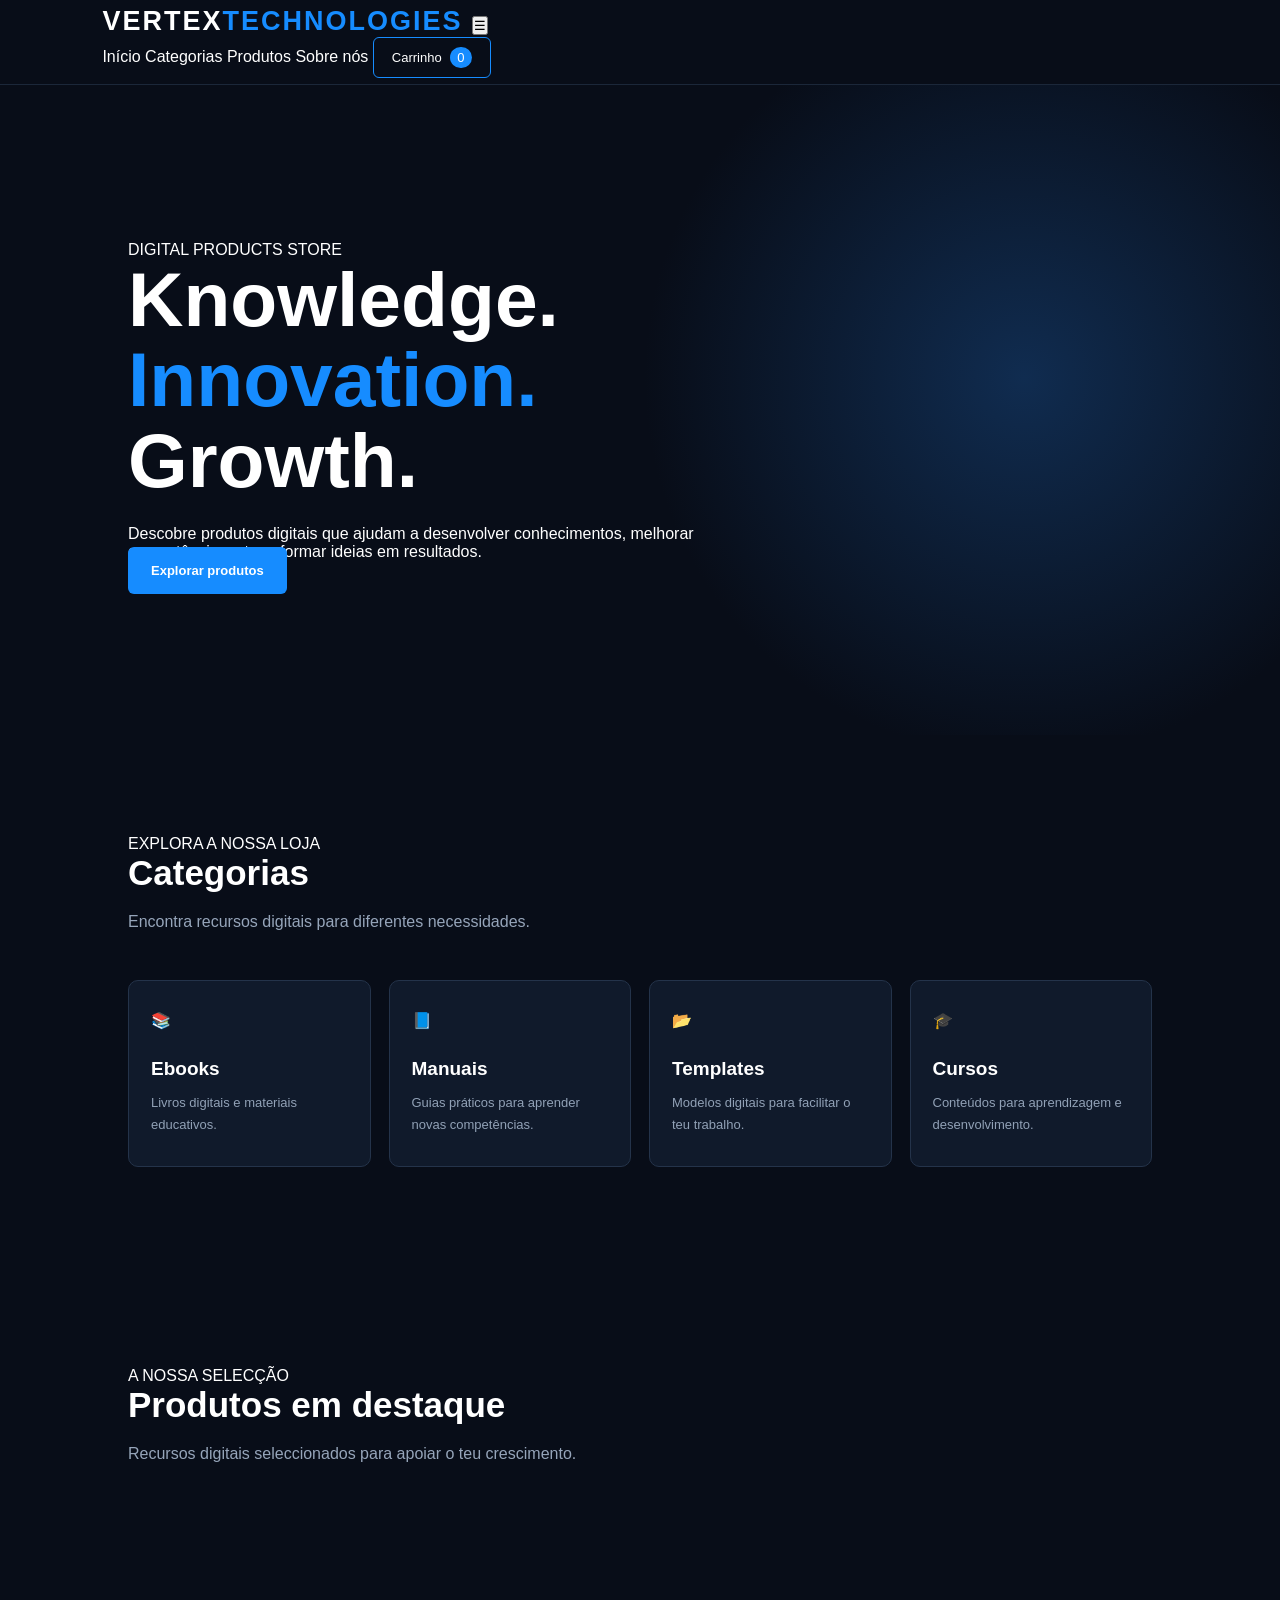
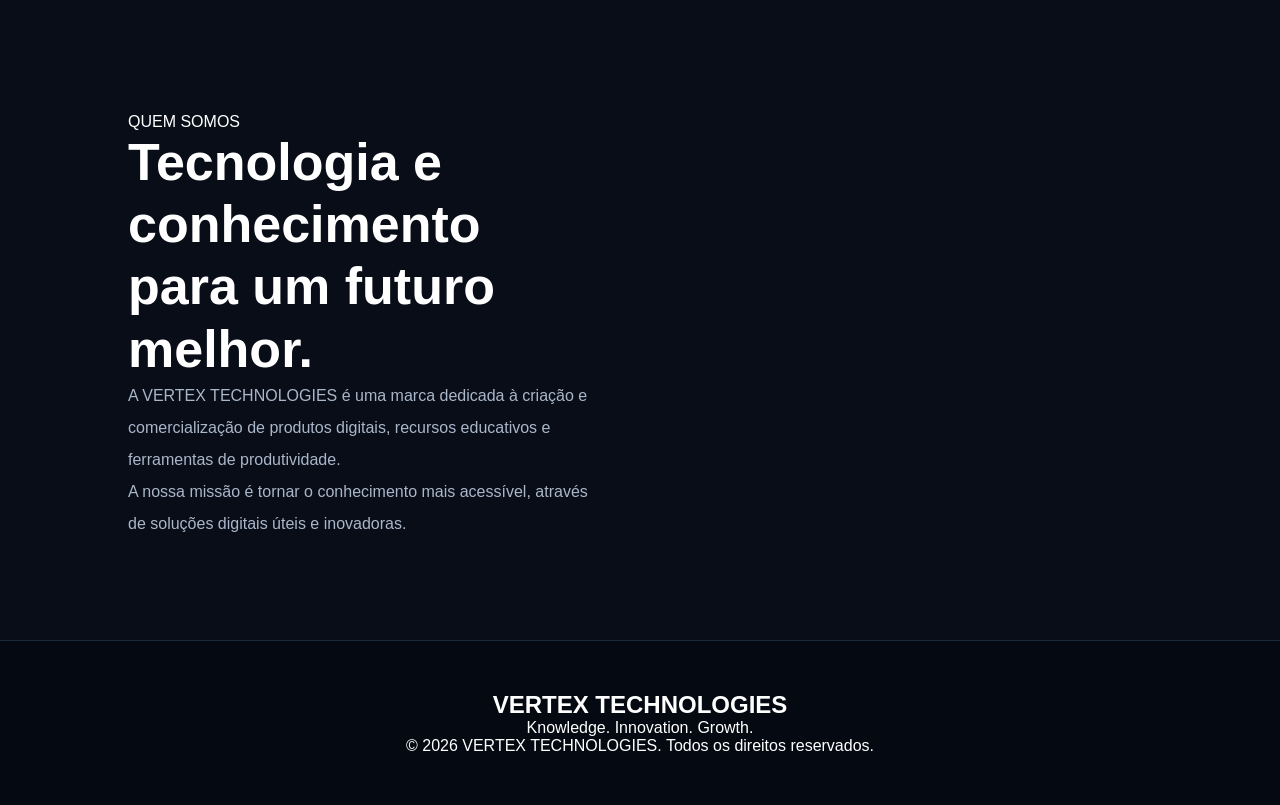
<file: index.html>
<!DOCTYPE html>
<html lang="pt">
<head>
    <meta charset="UTF-8">
    <meta name="viewport" content="width=device-width, initial-scale=1.0">
    <meta http-equiv="refresh" content="0; url=HTML/INDEX.HTML">
    <title>VERTEX DIGITAL STORE</title>
</head>
<body>
    <p>A abrir a VERTEX DIGITAL STORE...</p>
    <a href="HTML/INDEX.HTML">Entrar na loja</a>
</body>
</html>
</file>
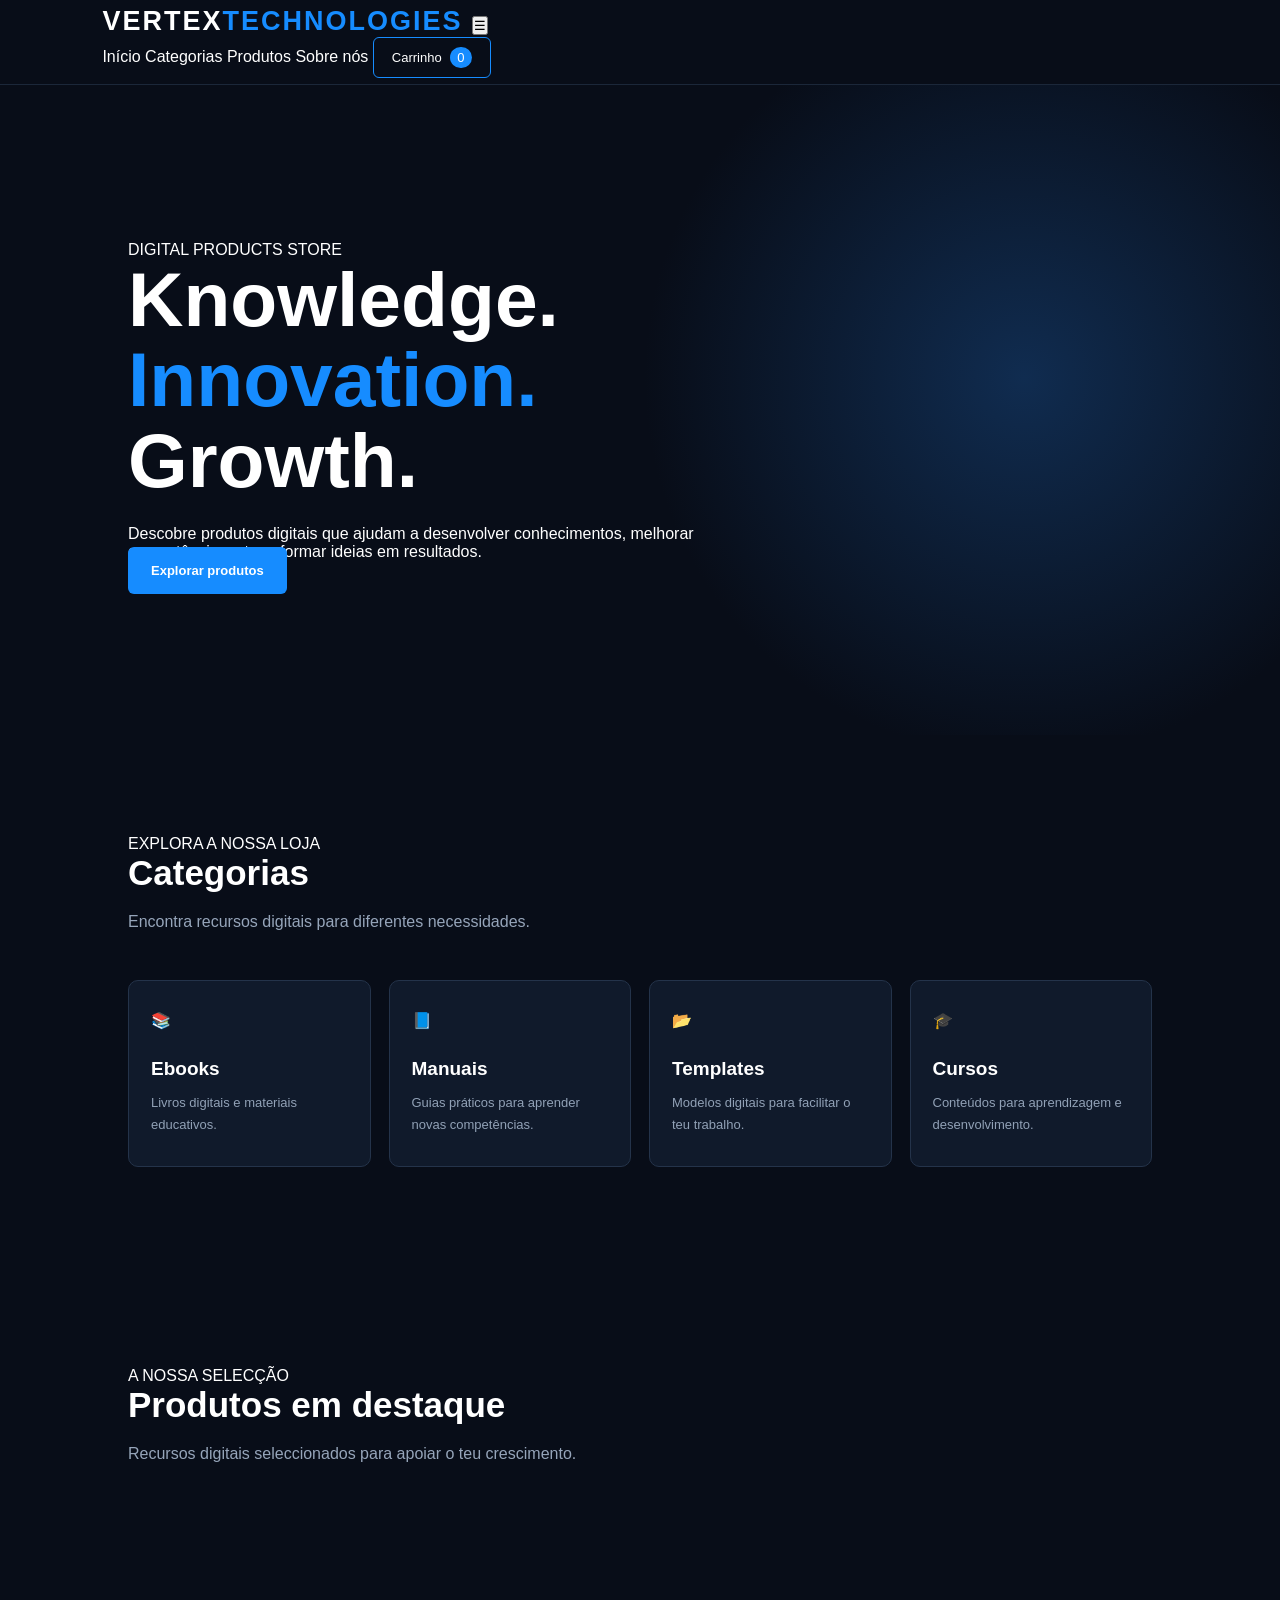
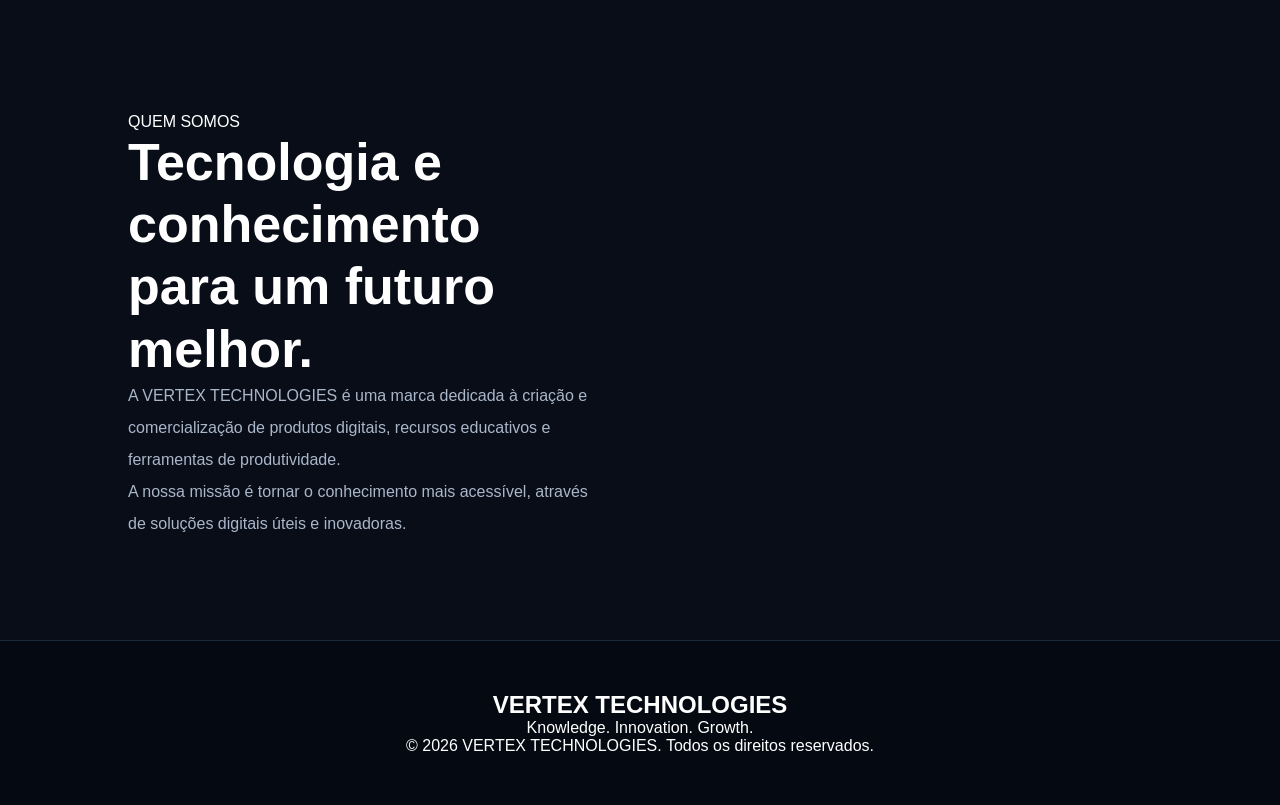
<file: HTML/INDEX.HTML>
<!DOCTYPE html>
<html lang="pt">
<head>
    <meta charset="UTF-8">
    <meta name="viewport" content="width=device-width, initial-scale=1.0">
    <meta name="description" content="VERTEX TECHNOLOGIES - Loja internacional de produtos digitais, ebooks, manuais e templates.">
    <title>VERTEX TECHNOLOGIES | Digital Store</title>

    <!-- CSS -->
    <link rel="stylesheet" href="../CSS/style.css">

    <!-- JavaScript -->
    <script src="../JS/main.js" defer></script>
</head>

<body>

    <!-- CABEÇALHO -->
    <header class="header">
        <div class="container nav-container">

            <a href="#" class="logo">
                VERTEX<span>TECHNOLOGIES</span>
            </a>

            <button class="menu-toggle" id="menu-toggle" aria-label="Abrir menu">
                ☰
            </button>

            <nav class="nav-menu" id="nav-menu">
                <a href="#inicio">Início</a>
                <a href="#categorias">Categorias</a>
                <a href="#produtos">Produtos</a>
                <a href="#sobre">Sobre nós</a>

                <!-- BOTÃO DO CARRINHO -->
                <button class="cart-button" id="open-cart">
                    Carrinho <span id="cart-count">0</span>
                </button>
            </nav>

        </div>
    </header>


    <!-- CARRINHO DE COMPRAS -->
    <div class="cart-overlay" id="cart-overlay">

        <div class="cart-panel">

            <div class="cart-header">
                <h2>O teu carrinho</h2>

                <button id="close-cart" class="close-cart" aria-label="Fechar carrinho">
                    &times;
                </button>
            </div>

            <!-- PRODUTOS ADICIONADOS -->
            <div id="cart-items" class="cart-items">
            </div>

            <!-- TOTAL E PAGAMENTO -->
            <div class="cart-footer">

                <div class="cart-total">
                    <span>Total:</span>
                    <strong id="cart-total">$0.00</strong>
                </div>

                <button id="checkout-button" class="checkout-button">
                    Continuar para pagamento
                </button>

                <button id="clear-cart" class="clear-cart">
                    Esvaziar carrinho
                </button>

            </div>

        </div>

    </div>


    <!-- CONTEÚDO PRINCIPAL -->
    <main>

        <!-- SECÇÃO INICIAL -->
        <section class="hero" id="inicio">

            <div class="container hero-content">

                <div class="hero-text">

                    <span class="hero-label">
                        DIGITAL PRODUCTS STORE
                    </span>

                    <h1>
                        Knowledge.
                        <span>Innovation.</span>
                        Growth.
                    </h1>

                    <p>
                        Descobre produtos digitais que ajudam a desenvolver
                        conhecimentos, melhorar competências e transformar ideias
                        em resultados.
                    </p>

                    <a href="#produtos" class="primary-button">
                        Explorar produtos
                    </a>

                </div>

            </div>

        </section>


        <!-- CATEGORIAS -->
        <section class="categories section" id="categorias">

            <div class="container">

                <div class="section-heading">
                    <span>EXPLORA A NOSSA LOJA</span>
                    <h2>Categorias</h2>
                    <p>
                        Encontra recursos digitais para diferentes necessidades.
                    </p>
                </div>

                <div class="category-grid">

                    <div class="category-card">
                        <div class="category-icon">📚</div>
                        <h3>Ebooks</h3>
                        <p>Livros digitais e materiais educativos.</p>
                    </div>

                    <div class="category-card">
                        <div class="category-icon">📘</div>
                        <h3>Manuais</h3>
                        <p>Guias práticos para aprender novas competências.</p>
                    </div>

                    <div class="category-card">
                        <div class="category-icon">📂</div>
                        <h3>Templates</h3>
                        <p>Modelos digitais para facilitar o teu trabalho.</p>
                    </div>

                    <div class="category-card">
                        <div class="category-icon">🎓</div>
                        <h3>Cursos</h3>
                        <p>Conteúdos para aprendizagem e desenvolvimento.</p>
                    </div>

                </div>

            </div>

        </section>


        <!-- PRODUTOS -->
        <section class="products section" id="produtos">

            <div class="container">

                <div class="section-heading">
                    <span>A NOSSA SELECÇÃO</span>
                    <h2>Produtos em destaque</h2>
                    <p>
                        Recursos digitais seleccionados para apoiar o teu crescimento.
                    </p>
                </div>

                <!-- OS PRODUTOS SERÃO CARREGADOS PELO JAVASCRIPT -->
                <div class="product-grid" id="product-grid">
                </div>

            </div>

        </section>


        <!-- SOBRE -->
        <section class="about section" id="sobre">

            <div class="container about-content">

                <div class="about-text">

                    <span>QUEM SOMOS</span>

                    <h2>
                        Tecnologia e conhecimento para um futuro melhor.
                    </h2>

                    <p>
                        A VERTEX TECHNOLOGIES é uma marca dedicada à criação
                        e comercialização de produtos digitais, recursos
                        educativos e ferramentas de produtividade.
                    </p>

                    <p>
                        A nossa missão é tornar o conhecimento mais acessível,
                        através de soluções digitais úteis e inovadoras.
                    </p>

                </div>

            </div>

        </section>

    </main>


    <!-- RODAPÉ -->
    <footer class="footer">

        <div class="container footer-content">

            <div class="footer-brand">
                <h2>VERTEX TECHNOLOGIES</h2>
                <p>Knowledge. Innovation. Growth.</p>
            </div>

            <div class="footer-copy">
                <p>
                    &copy; 2026 VERTEX TECHNOLOGIES.
                    Todos os direitos reservados.
                </p>
            </div>

        </div>

    </footer>

</body>
</html>
</file>
<file: CSS/style.css>
/* CONFIGURAÇÕES GERAIS */

* {
    margin: 0;
    padding: 0;
    box-sizing: border-box;
}

html {
    scroll-behavior: smooth;
}

body {
    font-family: Arial, Helvetica, sans-serif;
    background: #080d18;
    color: #ffffff;
}

a {
    text-decoration: none;
    color: inherit;
}

button {
    font-family: inherit;
    cursor: pointer;
}


/* CABEÇALHO */

.header {
    width: 100%;
    height: 85px;
    padding: 0 8%;
    display: flex;
    align-items: center;
    justify-content: space-between;
    background: #080d18;
    border-bottom: 1px solid #1b2739;
    position: sticky;
    top: 0;
    z-index: 100;
}

.logo {
    font-size: 27px;
    font-weight: 900;
    letter-spacing: 2px;
}

.logo span {
    color: #168cff;
}

.navigation {
    display: flex;
    gap: 35px;
}

.navigation a {
    font-size: 14px;
    color: #aebbd0;
    transition: 0.3s;
}

.navigation a:hover {
    color: #168cff;
}

.header-actions {
    display: flex;
    align-items: center;
    gap: 20px;
}

.cart-button {
    padding: 12px 18px;
    border: 1px solid #168cff;
    border-radius: 6px;
    font-size: 13px;
}

.cart-button span {
    background: #168cff;
    padding: 3px 7px;
    border-radius: 50%;
    margin-left: 5px;
}

.menu-button {
    display: none;
    background: transparent;
    color: white;
    border: none;
    font-size: 25px;
}


/* HERO */

.hero {
    min-height: 650px;
    padding: 100px 10%;
    display: grid;
    grid-template-columns: 1.2fr 0.8fr;
    align-items: center;
    gap: 60px;
    background:
        radial-gradient(circle at 80% 45%, #102c50 0%, transparent 35%),
        #080d18;
}

.tag {
    display: inline-block;
    color: #168cff;
    font-size: 12px;
    font-weight: bold;
    letter-spacing: 3px;
    margin-bottom: 22px;
}

.hero h1 {
    font-size: clamp(48px, 6vw, 78px);
    line-height: 1.05;
    margin-bottom: 25px;
}

.hero h1 span,
.about h2 span {
    color: #168cff;
}

.hero-content > p {
    max-width: 550px;
    color: #aab7c9;
    line-height: 1.8;
    font-size: 15px;
}

.hero-buttons {
    display: flex;
    gap: 15px;
    margin-top: 35px;
    flex-wrap: wrap;
}

.primary-button,
.secondary-button {
    padding: 16px 23px;
    border-radius: 6px;
    font-size: 13px;
    font-weight: bold;
    transition: 0.3s;
}

.primary-button {
    background: #168cff;
}

.primary-button:hover {
    background: #0067cf;
    transform: translateY(-3px);
}

.secondary-button {
    border: 1px solid #35465d;
}

.secondary-button:hover {
    border-color: #168cff;
}

.hero-statistics {
    display: flex;
    gap: 45px;
    margin-top: 65px;
}

.hero-statistics div {
    display: flex;
    flex-direction: column;
    gap: 8px;
}

.hero-statistics strong {
    font-size: 19px;
}

.hero-statistics small {
    color: #8998ad;
}


/* ELEMENTO VISUAL */

.hero-visual {
    position: relative;
    display: flex;
    justify-content: center;
    align-items: center;
    min-height: 420px;
}

.visual-card {
    width: 280px;
    height: 370px;
    padding: 35px;
    background: linear-gradient(145deg, #153b66, #071426);
    border: 1px solid #2e6095;
    border-radius: 15px;
    box-shadow: 0 25px 80px #0008;
    transform: rotate(-5deg);
}

.visual-card > span {
    font-size: 10px;
    letter-spacing: 3px;
    color: #69b6ff;
}

.visual-card h2 {
    font-size: 47px;
    line-height: 1.15;
    margin-top: 75px;
}

.visual-line {
    width: 65px;
    height: 4px;
    background: #168cff;
    margin-top: 25px;
}

.visual-card p {
    font-size: 11px;
    margin-top: 20px;
    color: #b3c6df;
}

.floating-element {
    position: absolute;
    right: -10px;
    bottom: 25px;
    padding: 18px;
    background: #168cff;
    border-radius: 8px;
    font-size: 11px;
    font-weight: bold;
    line-height: 1.6;
    letter-spacing: 2px;
}


/* SECÇÕES */

.section {
    padding: 100px 10%;
}

.section-heading {
    margin-bottom: 45px;
}

.section-heading h2 {
    font-size: 35px;
    margin-bottom: 15px;
}

.section-heading p {
    color: #96a5ba;
    line-height: 1.7;
}


/* CATEGORIAS */

.category-grid {
    display: grid;
    grid-template-columns: repeat(4, 1fr);
    gap: 18px;
}

.category-card {
    background: #101a2b;
    border: 1px solid #24334a;
    padding: 30px 22px;
    border-radius: 10px;
    transition: 0.3s;
}

.category-card:hover {
    transform: translateY(-7px);
    border-color: #168cff;
}

.category-card span {
    color: #168cff;
    font-size: 12px;
}

.category-card h3 {
    margin: 28px 0 12px;
    font-size: 19px;
}

.category-card p {
    color: #91a1b6;
    font-size: 13px;
    line-height: 1.7;
}


/* PRODUTOS */

.store {
    background: #0b1321;
}

.product-grid {
    display: grid;
    grid-template-columns: repeat(3, 1fr);
    gap: 25px;
}

.product-card {
    overflow: hidden;
    background: #111d30;
    border: 1px solid #263750;
    border-radius: 10px;
    transition: 0.3s;
}

.product-card:hover {
    transform: translateY(-6px);
    border-color: #168cff;
}

.product-cover {
    height: 230px;
    margin: 18px;
    padding: 25px;
    border-radius: 6px;
    display: flex;
    flex-direction: column;
    justify-content: center;
}

.product-cover span {
    font-size: 10px;
    letter-spacing: 2px;
    margin-bottom: 30px;
}

.product-cover h3 {
    font-size: 29px;
    line-height: 1.2;
}

.product-cover small {
    margin-top: 20px;
    font-size: 9px;
    letter-spacing: 2px;
}

.cover-one {
    background: linear-gradient(135deg, #14518a, #07172c);
}

.cover-two {
    background: linear-gradient(135deg, #176e69, #092b36);
}

.cover-three {
    background: linear-gradient(135deg, #5d398c, #1b1238);
}

.product-info {
    padding: 10px 23px 25px;
}

.product-category {
    color: #168cff;
    font-size: 10px;
    letter-spacing: 2px;
}

.product-info h3 {
    font-size: 17px;
    margin: 13px 0;
}

.product-info p {
    color: #94a3b8;
    font-size: 12px;
    line-height: 1.7;
    min-height: 42px;
}

.product-bottom {
    display: flex;
    align-items: center;
    justify-content: space-between;
    margin-top: 23px;
}

.product-bottom strong {
    font-size: 20px;
}

.add-button {
    background: #168cff;
    border: none;
    color: white;
    padding: 11px 15px;
    border-radius: 5px;
    font-size: 12px;
    font-weight: bold;
}

.add-button:hover {
    background: #0067cf;
}


/* SOBRE */

.about {
    display: grid;
    grid-template-columns: 1fr 1fr;
    gap: 80px;
    align-items: center;
}

.about h2 {
    font-size: 52px;
    line-height: 1.2;
}

.about p {
    color: #aab7c9;
    font-size: 16px;
    line-height: 2;
}


/* RODAPÉ */

.footer {
    padding: 50px 10%;
    background: #050a12;
    border-top: 1px solid #1c293b;
    text-align: center;
}

.footer > p {
    color: #8292a9;
    font-size: 13px;
    margin-top: 15px;
}

.copyright {
    margin-top: 35px !important;
    font-size: 11px !important;
}


/* RESPONSIVIDADE */

@media (max-width: 950px) {

    .header {
        padding: 0 5%;
    }

    .hero {
        padding: 80px 6%;
    }

    .section {
        padding: 80px 6%;
    }

    .category-grid {
        grid-template-columns: repeat(2, 1fr);
    }

    .product-grid {
        grid-template-columns: repeat(2, 1fr);
    }

}

@media (max-width: 650px) {

    .header {
        height: 70px;
    }

    .logo {
        font-size: 22px;
    }

    .navigation {
        display: none;
        position: absolute;
        top: 70px;
        left: 0;
        width: 100%;
        padding: 25px;
        background: #0b1321;
        flex-direction: column;
        gap: 25px;
        border-bottom: 1px solid #263750;
    }

    .navigation.active {
        display: flex;
    }

    .menu-button {
        display: block;
    }

    .cart-button {
        padding: 9px 10px;
        font-size: 11px;
    }

    .hero {
        grid-template-columns: 1fr;
        padding: 75px 7%;
    }

    .hero h1 {
        font-size: 49px;
    }

    .hero-statistics {
        gap: 25px;
    }

    .hero-visual {
        min-height: 380px;
    }

    .category-grid,
    .product-grid {
        grid-template-columns: 1fr;
    }

    .about {
        grid-template-columns: 1fr;
        gap: 35px;
    }

    .about h2 {
        font-size: 43px;
    }

    .section-heading h2 {
        font-size: 28px;
    }

}

/* =================================
   CARRINHO DE COMPRAS
================================= */

.cart-button {
    background: transparent;
    color: white;
    cursor: pointer;
}

.cart-overlay {
    position: fixed;
    inset: 0;
    background: rgba(0, 0, 0, 0.75);
    z-index: 200;
    display: none;
    justify-content: flex-end;
}

.cart-overlay.active {
    display: flex;
}

.cart-panel {
    width: 450px;
    max-width: 100%;
    height: 100%;
    background: #0b1321;
    border-left: 1px solid #263750;
    padding: 30px;
    display: flex;
    flex-direction: column;
    animation: slideCart 0.3s ease;
}

@keyframes slideCart {
    from {
        transform: translateX(100%);
    }

    to {
        transform: translateX(0);
    }
}

.cart-header {
    display: flex;
    justify-content: space-between;
    align-items: center;
    padding-bottom: 25px;
    border-bottom: 1px solid #263750;
}

.cart-header h2 {
    font-size: 22px;
}

.close-cart {
    background: transparent;
    border: none;
    color: white;
    font-size: 30px;
    cursor: pointer;
}

.cart-items {
    flex: 1;
    overflow-y: auto;
    padding-top: 20px;
}

.cart-item {
    padding: 18px 0;
    border-bottom: 1px solid #263750;
    display: flex;
    justify-content: space-between;
    gap: 15px;
}

.cart-item-info {
    flex: 1;
}

.cart-item-info h3 {
    font-size: 14px;
    margin-bottom: 8px;
}

.cart-item-info p {
    color: #94a3b8;
    font-size: 12px;
    margin-bottom: 10px;
}

.cart-item-info strong {
    color: #168cff;
}

.quantity-controls {
    display: flex;
    align-items: center;
    gap: 8px;
    flex-wrap: wrap;
    justify-content: flex-end;
}

.quantity-controls button {
    background: #172a43;
    border: 1px solid #314a68;
    color: white;
    padding: 7px 10px;
    border-radius: 4px;
}

.quantity-controls .remove-item {
    background: transparent;
    color: #ff7777;
    border: none;
    font-size: 11px;
}

.empty-cart {
    color: #94a3b8;
    text-align: center;
    margin-top: 60px;
}

.cart-footer {
    border-top: 1px solid #263750;
    padding-top: 25px;
}

.cart-total {
    display: flex;
    justify-content: space-between;
    font-size: 18px;
    margin-bottom: 20px;
}

.cart-total strong {
    color: #168cff;
}

.checkout-button {
    width: 100%;
    padding: 15px;
    border: none;
    background: #168cff;
    color: white;
    font-weight: bold;
    border-radius: 5px;
    cursor: pointer;
}

.checkout-button:hover {
    background: #0067cf;
}

.clear-cart {
    width: 100%;
    margin-top: 12px;
    padding: 12px;
    background: transparent;
    border: 1px solid #35465d;
    color: #aab7c9;
    border-radius: 5px;
    cursor: pointer;
}

@media (max-width: 480px) {

    .cart-panel {
        padding: 20px;
    }

    .cart-item {
        flex-direction: column;
    }

    .quantity-controls {
        justify-content: flex-start;
    }

}
</file>
